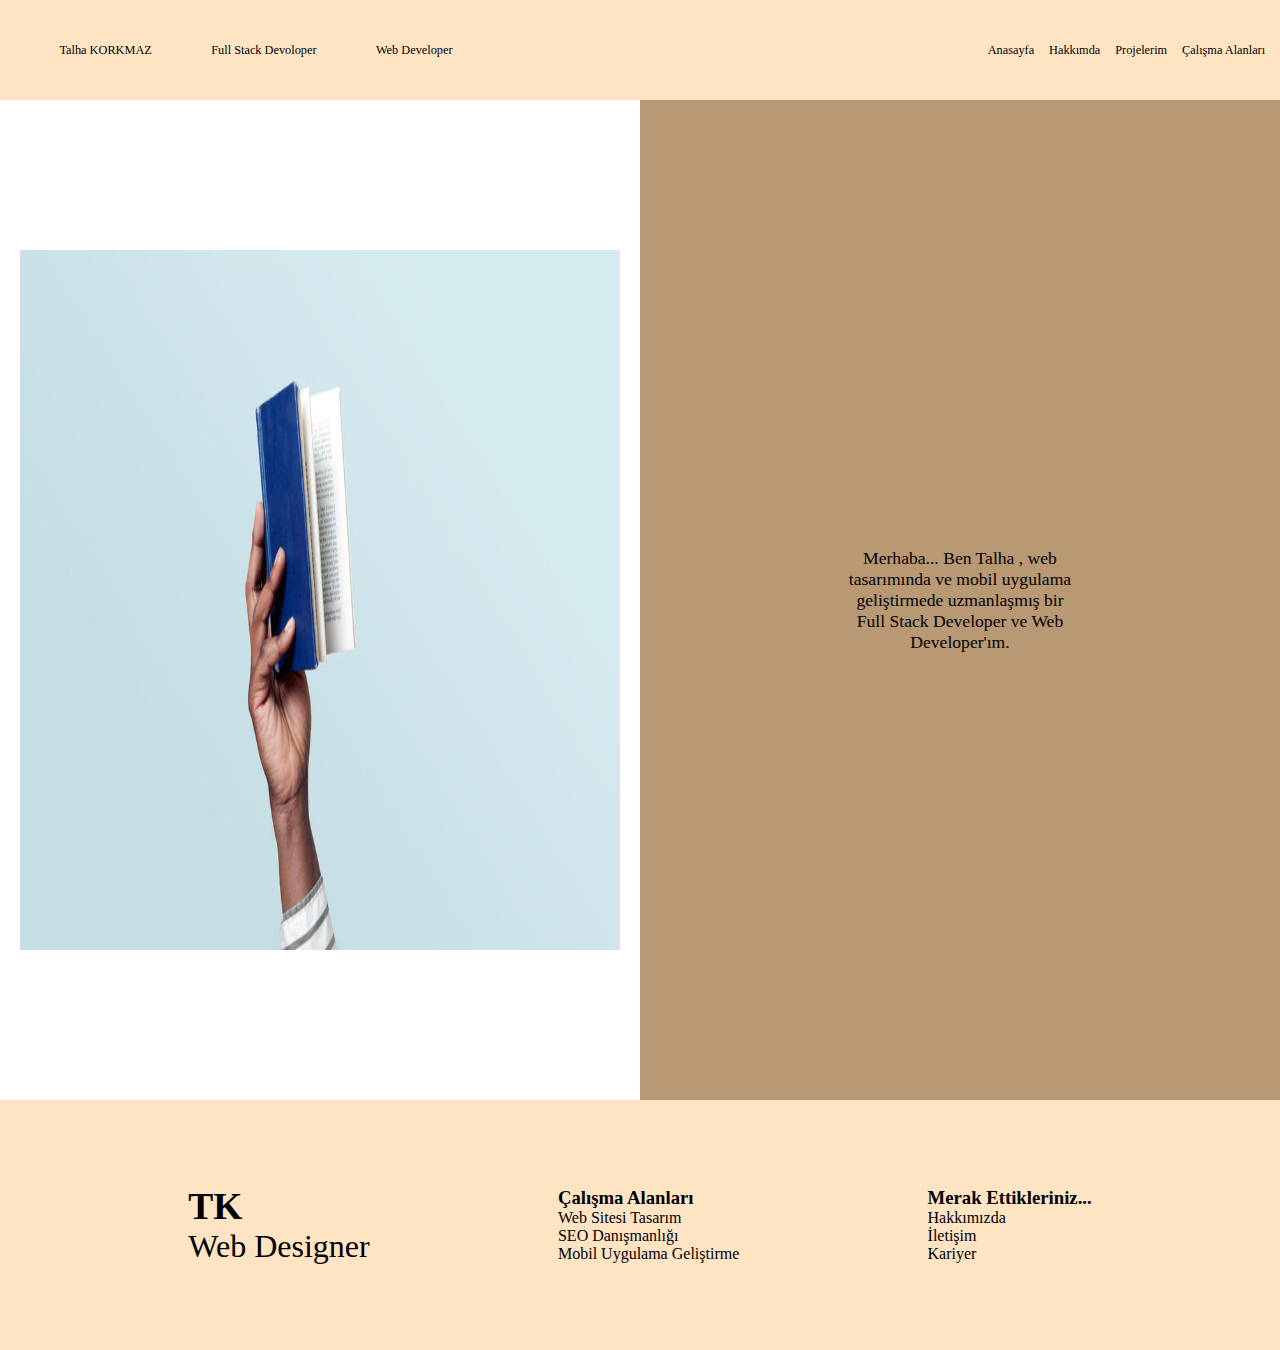
<file: index.html>
<!DOCTYPE html>
<html lang="en">
<head>
  <meta charset="UTF-8">
  <meta http-equiv="X-UA-Compatible" content="IE=edge">
  <meta name="viewport" content="width=device-width, initial-scale=1.0">
  <title>Anasayfa</title>
  <link rel="stylesheet" href="./style.css">

</head>
<body>
  <div class="container">

    <nav>

      <div class="left">

        <ul id="left">
          <li id="özel"><a href="./index.html">Talha KORKMAZ</a></li>
          <li>Full Stack Devoloper</li>
          <li>Web Developer</li>
        </ul>
        
      </div>

      <div class="right">

        <ul id="right">
          <li><a href="./index.html">Anasayfa</a></li>
          <li><a href="./hakkimda.html">Hakkımda</a></li>
          <li><a href="./projeler.html">Projelerim</a></li>
          <li><a href="./calisma-alanları.html">Çalışma Alanları</a></li>
        </ul>

      </div>

    </nav>

    <div class="content">

      <div class="firstcontent">
        <div class="img-1">
          <img id="img-1" src="./images/p3.jpg" alt="img-1">
        </div>
      </div>

      <div class="secondcontent">

        <div class="main">
          
          <p id="ilkp"> Merhaba... 
            Ben Talha , web tasarımında ve mobil uygulama geliştirmede uzmanlaşmış bir Full Stack Developer ve Web Developer'ım. 
          </p>
          
        </div>

      </div>

    </div>





    <footer>

      <div class="footer">
        
        <ul class="footertasarım">
          <li><a href="./index.html"><h3>TK</h3></a></li>
          <li>Web Designer</li>
        </ul>

        <ul>
          <li><a href="./calisma-alanları.html"><h3>Çalışma Alanları</h3></a></li>
          <li><a href="#">Web Sitesi Tasarım</a></li>
          <li><a href="#">SEO Danışmanlığı</a></li>
          <li><a href="#">Mobil Uygulama Geliştirme</a></li>
        </ul>

        <ul>
          <li><h3>Merak Ettikleriniz...</h3></li>
          <li><a href="./hakkimda.html">Hakkımızda</a></li>
          <li><a href="#">İletişim</a></li>
          <li><a href="#">Kariyer</a></li>
        </ul>
      </div>

    </footer>





  </div>
</body>
</html>
</file>
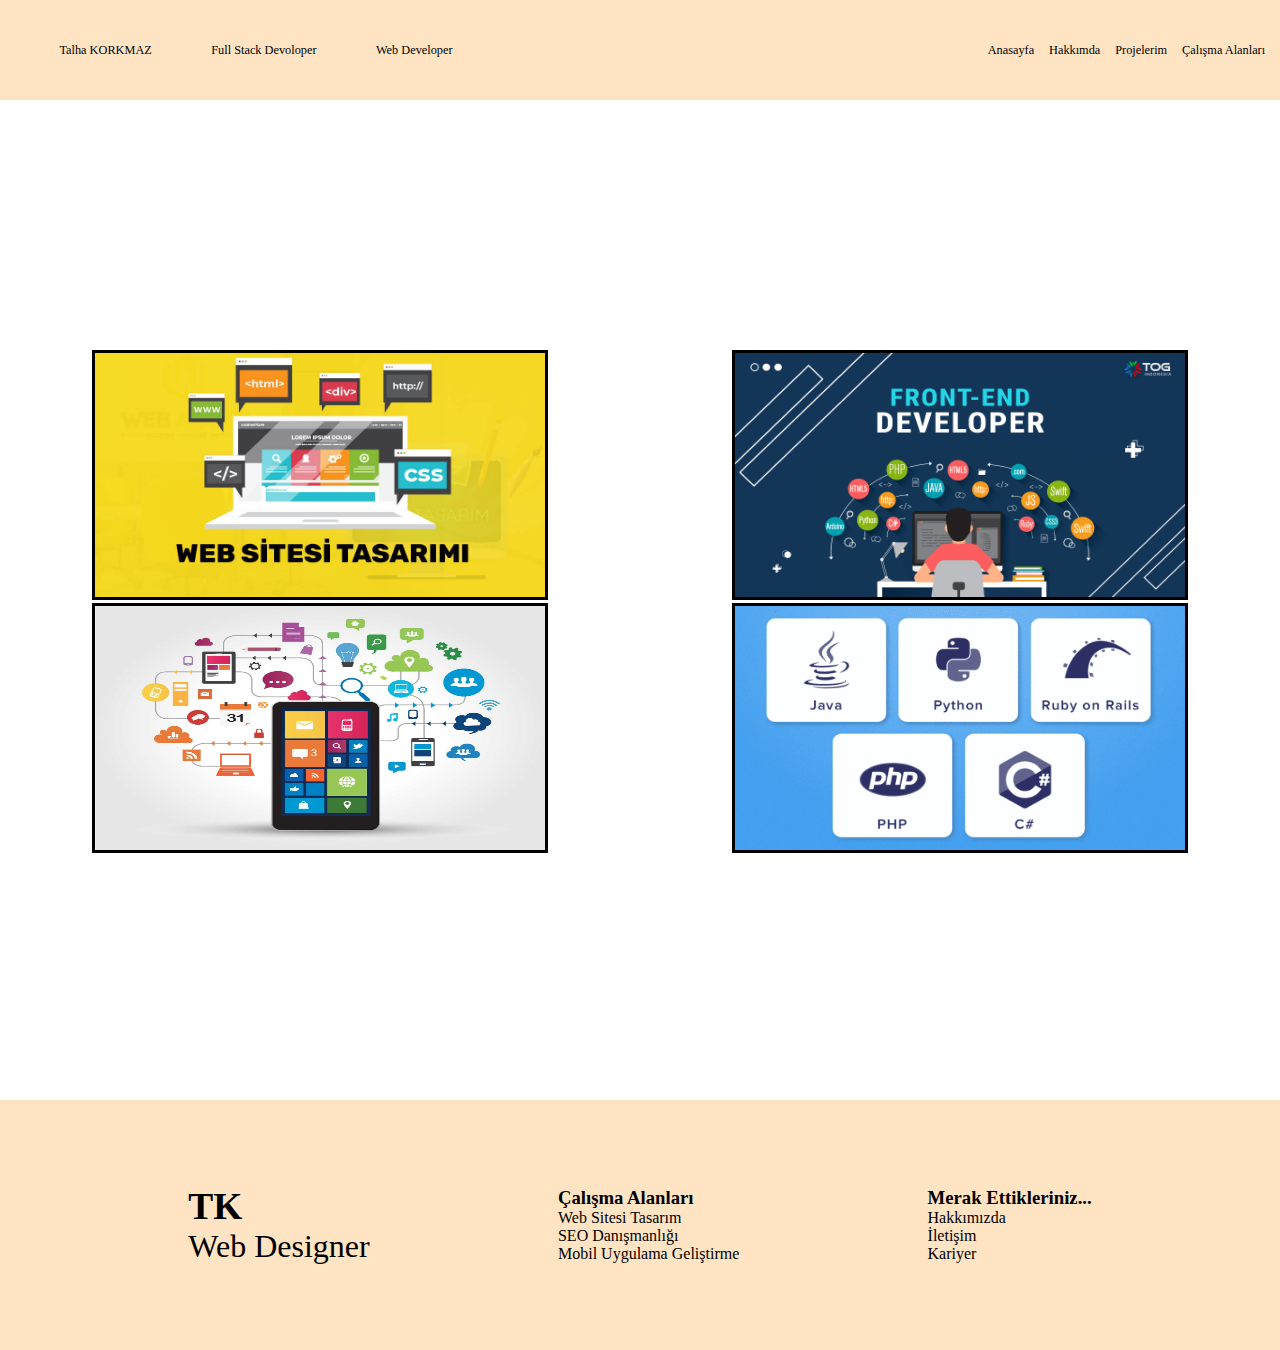
<file: calisma-alanları.html>
<!DOCTYPE html>
<html lang="en">
<head>
  <meta charset="UTF-8">
  <meta http-equiv="X-UA-Compatible" content="IE=edge">
  <meta name="viewport" content="width=device-width, initial-scale=1.0">
  <title>Çalışma Alanları</title>
  <link rel="stylesheet" href="./style.css">

</head>
<body>
  <div class="container">

    <nav>

      <div class="left">

        <ul id="left">
          <li id="özel"><a href="./index.html">Talha KORKMAZ</a></li>
          <li>Full Stack Devoloper</li>
          <li>Web Developer</li>
        </ul>
        
      </div>

      <div class="right">

        <ul id="right">
          <li><a href="./index.html">Anasayfa</a></li>
          <li><a href="./hakkimda.html">Hakkımda</a></li>
          <li><a href="./projeler.html">Projelerim</a></li>
          <li><a href="./calisma-alanları.html">Çalışma Alanları</a></li>
        </ul>

      </div>

    </nav>

    <div class="hizmetler">

      <div class="ilkicerik">
        
        <div class="birincibolum">
          <img id="websitetasarimi" src="./images/websitetasarimi.jpg" alt="websitetasarimi">
        </div>
        
        <div class="ikincibolum">
          <img id="uygulamagelistirme" src="./images/mobil-uygulama-gelistirme.jpg" alt="mobil-uygulama-gelistirme">                 
        </div>
      
      </div>

      <div class="ikinciicerik">

        <div class="ucuncubolum">
        <img id="front-end-developer" src="./images/front-end-developer.jpg" alt="front-end-developer">          
        </div>
        
        <div class="dorduncubolum">
          <img id="back-end" src="./images/backend.png" alt="back-end">         
        </div>
      
      </div>

    </div>





    <footer>

      <div class="footer">
        
        <ul class="footertasarım">
          <li><a href="./index.html"><h3>TK</h3></a></li>
          <li>Web Designer</li>
        </ul>

        <ul>
          <li><a href="./calisma-alanları.html"><h3>Çalışma Alanları</h3></a></li>
          <li><a href="#">Web Sitesi Tasarım</a></li>
          <li><a href="#">SEO Danışmanlığı</a></li>
          <li><a href="#">Mobil Uygulama Geliştirme</a></li>
        </ul>

        <ul>
          <li><h3>Merak Ettikleriniz...</h3></li>
          <li><a href="./hakkimda.html">Hakkımızda</a></li>
          <li><a href="#">İletişim</a></li>
          <li><a href="#">Kariyer</a></li>
        </ul>
      </div>

    </footer>





  </div>
</body>
</html>
</file>
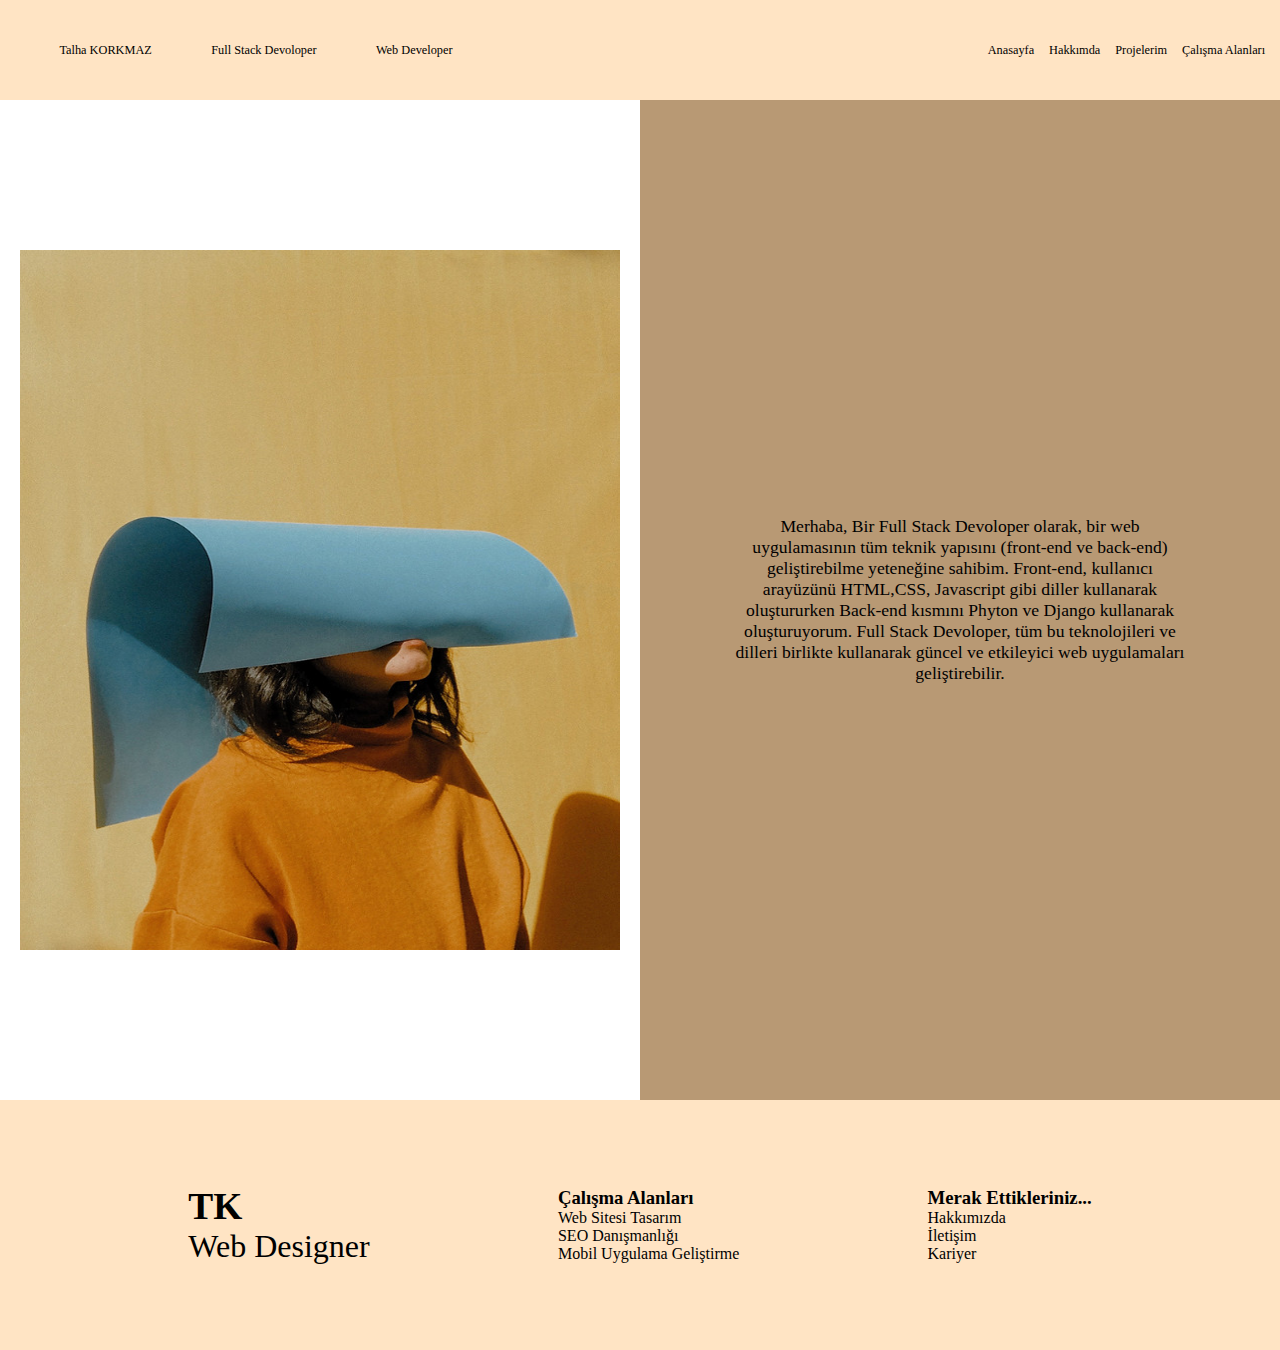
<file: hakkimda.html>
<!DOCTYPE html>
<html lang="en">
<head>
  <meta charset="UTF-8">
  <meta http-equiv="X-UA-Compatible" content="IE=edge">
  <meta name="viewport" content="width=device-width, initial-scale=1.0">
  <title>Hakkımda</title>
  <link rel="stylesheet" href="./style.css">

</head>
<body>
  <div class="container">

    <nav>

      <div class="left">

        <ul id="left">
          <li id="özel"><a href="./index.html">Talha KORKMAZ</a></li>
          <li>Full Stack Devoloper</li>
          <li>Web Developer</li>
        </ul>
        
      </div>

      <div class="right">

        <ul id="right">
          <li><a href="./index.html">Anasayfa</a></li>
          <li><a href="./hakkimda.html">Hakkımda</a></li>
          <li><a href="./projeler.html">Projelerim</a></li>
          <li><a href="./calisma-alanları.html">Çalışma Alanları</a></li>
        </ul>

      </div>

    </nav>

    <div class="content">

      <div class="firstcontent">

        <div class="img-1">
          <img id="img-1" src="./images/p2.jpg" alt="img-2">
        </div>

      </div>

      <div class="secondcontent">

        <div class="main">
          
          <p id="ikincip"> Merhaba,
            Bir Full Stack Devoloper olarak, bir web uygulamasının tüm teknik yapısını (front-end ve back-end) geliştirebilme yeteneğine sahibim.
            Front-end, kullanıcı arayüzünü HTML,CSS, Javascript gibi diller kullanarak oluştururken Back-end kısmını Phyton ve Django kullanarak oluşturuyorum.
            Full Stack Devoloper, tüm bu teknolojileri ve dilleri birlikte kullanarak güncel ve etkileyici web uygulamaları geliştirebilir.
          </p>
          
        </div>

      </div>

    </div>





    <footer>

      <div class="footer">
        
        <ul class="footertasarım">
          <li><a href="./index.html"><h3>TK</h3></a></li>
          <li>Web Designer</li>
        </ul>

        <ul>
          <li><a href="./calisma-alanları.html"><h3>Çalışma Alanları</h3></a></li>
          <li><a href="#">Web Sitesi Tasarım</a></li>
          <li><a href="#">SEO Danışmanlığı</a></li>
          <li><a href="#">Mobil Uygulama Geliştirme</a></li>
        </ul>

        <ul>
          <li><h3>Merak Ettikleriniz...</h3></li>
          <li><a href="./hakkimda.html">Hakkımızda</a></li>
          <li><a href="#">İletişim</a></li>
          <li><a href="#">Kariyer</a></li>
        </ul>
      </div>

    </footer>





  </div>
</body>
</html>
</file>
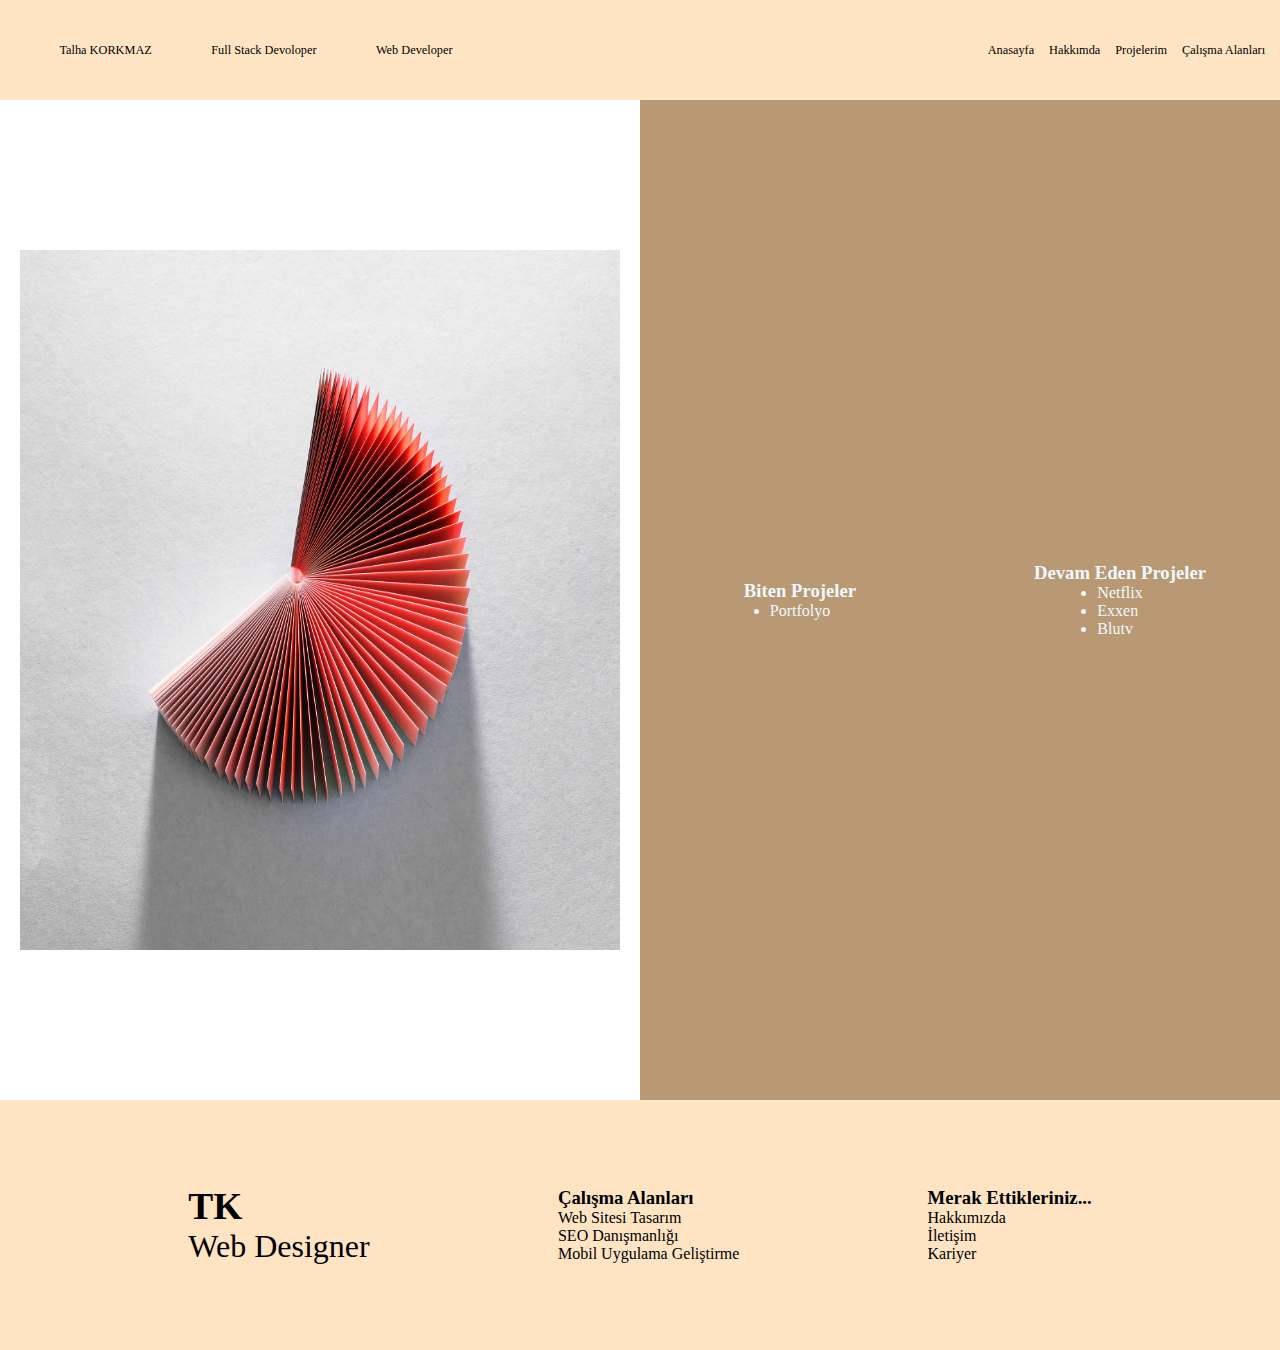
<file: projeler.html>
<!DOCTYPE html>
<html lang="en">
<head>
  <meta charset="UTF-8">
  <meta http-equiv="X-UA-Compatible" content="IE=edge">
  <meta name="viewport" content="width=device-width, initial-scale=1.0">
  <title>Projeler</title>
  <link rel="stylesheet" href="./style.css">

</head>
<body>
  <div class="container">

    <nav>

      <div class="left">

        <ul id="left">
          <li id="özel"><a href="./index.html">Talha KORKMAZ</a></li>
          <li>Full Stack Devoloper</li>
          <li>Web Developer</li>
        </ul>
        
      </div>

      <div class="right">

        <ul id="right">
          <li><a href="./index.html">Anasayfa</a></li>
          <li><a href="./hakkimda.html">Hakkımda</a></li>
          <li><a href="./projeler.html">Projelerim</a></li>
          <li><a href="./calisma-alanları.html">Çalışma Alanları</a></li>
        </ul>
        
      </div>

    </nav>

    <div class="content">

      <div class="firstcontent">

        <div class="img-1">
          <img id="img-1" src="./images/p1.jpg" alt="img-3">
        </div>
        
      </div>

      <div class="secondcontent">

        <div class="ilkmain">
          
          <h3>Biten Projeler</h3>
          
          <ul>
            <a href="./index.html"><li>Portfolyo</li></a>
          </ul>

        </div>

        <div class="ikincimain">

          <h3>Devam Eden Projeler</h3>
          
          <ul>
            <a href="#"><li>Netflix</li></a>
            <a href="#"><li>Exxen</li></a>
            <a href="#"><li>Blutv</li></a>
            
          </ul>

        </div>

      </div>

    </div>





    <footer>

      <div class="footer">
        
        <ul class="footertasarım">
          <li><a href="./index.html"><h3>TK</h3></a></li>
          <li>Web Designer</li>
        </ul>

        <ul>
          <li><a href="./calisma-alanları.html"><h3>Çalışma Alanları</h3></a></li>
          <li><a href="#">Web Sitesi Tasarım</a></li>
          <li><a href="#">SEO Danışmanlığı</a></li>
          <li><a href="#">Mobil Uygulama Geliştirme</a></li>
        </ul>

        <ul>
          <li><h3>Merak Ettikleriniz...</h3></li>
          <li><a href="./hakkimda.html">Hakkımızda</a></li>
          <li><a href="#">İletişim</a></li>
          <li><a href="#">Kariyer</a></li>
        </ul>
      </div>

    </footer>





  </div>
</body>
</html>
</file>
<file: style.css>
*{
    margin: 0;
    padding: 0;
    box-sizing: border-box;
}
.container{
    display: flex;
    flex-direction: column;
}
nav{
    display: flex;
    width: 100%;
    height: 100px;
    background-color: bisque;
}
nav ul{
    display: flex;
    list-style: none;
    font-size: 0.77rem;
}
@media screen and (max-width:700px){
    nav{
        display: flex;
    }
    nav ul{
        display: flex;
        flex-direction: column;
        font-size: 0.5rem;
    }
    #ilkp{
        display: flex;
        justify-content: center;
        align-items: center;
    }
    .secondcontent{
        padding-left: 20px;
    }
    footer{
        justify-content: center;
        align-items: center;
        width: 100%;
        font-size: 0.5rem;
    }
    footer ul{
        font-size: 0.5rem;
    }
    .footertasarım li{
        font-size: 0.9rem;
    }
}
.left{
    display: flex;
    justify-content: space-evenly;
    align-items: center;
    width: 40%;
}
#left{
    display: flex;
    justify-content: space-evenly;
    align-items: center;
    width: 100%;
}
.right{
    display: flex;
    justify-content: end;
    width: 60%;
}
#right{
    display: flex;
    justify-content: space-evenly;
    align-items: center;
    width: 40%;
}
#özel{
    font-family: fantasy;
}
a{
    text-decoration: none;
    color: black;
}
a:hover{
    color: burlywood;
    border-top: 3px solid;
}
.footer{
    display: flex;
    justify-content: space-evenly;
    align-items: center;
    height: 250px;
    background-color: bisque;
}
.footer ul{list-style: none;}
.footertasarım{
    font-size: 2rem;
    font-family: fantasy;
}
.content{
    display: flex;
}
.firstcontent{
    display: flex;
    width: 50%;
    height: 1000px;
    background-color: white;
}
.img-1{
    display: flex;
    justify-content: center;
    align-items: center;
    width: 100%;
}
#img-1{
    width: 600px;
    height: 700px;
}
.secondcontent{
    display: flex;
    width: 50%;
    height: 1000px;
    background-color: rgb(184, 153, 116);
}
.main{
    display: flex;
    justify-content: center;
    align-items: center;
    text-align: center;
    width: 100%;
}
#ilkp{
    width: 37%;
    font-family: fantasy;
    font-size: 1.1rem;
}
#ikincip{
    width: 71%;
    font-family: fantasy;
    font-size: 1.1rem;
}
@media screen and (max-width:700px){
    #ikincip{
        width: 85%;
        font-size: 0.5rem;
    }
    .hizmetler{
        display: flex;
        flex-direction: column;
    }
    .ilkicerik{
        margin: 85px;
    }
    .ikinciicerik{
        margin: 85px;
    }
}
.ilkmain{
    display: flex;
    flex-direction: column;
    width: 50%;
    justify-content: center;
    align-items: center;
    font-family: fantasy;
    color: aliceblue;
}
.ilkmain ul li{color: aliceblue;}
.ilkmain ul li:hover{
    color: burlywood;
    border-top: 3px solid;
}
.ikincimain{
    display: flex;
    flex-direction: column;
    width: 50%;
    justify-content: center;
    align-items: center;
    font-family: fantasy;
    color: aliceblue;
}
.ikincimain ul li{color: aliceblue;}
.ikincimain ul li:hover{
    color: burlywood;
    border-top: 3px solid;
}
.ilkicerik{
    display: flex;
    flex-direction: column;
    justify-content: center;
    align-items: center;
    width: 50%;
    height: 1000px;
    background-color: white;
}
.birincibolum{
    display: flex;
    width: 456px;
    height: 250px;
    border: 3px solid;
    margin: 3px;
}
.ikincibolum{
    display: flex;
    width: 456px;
    height: 250px;
    border: 3px solid;
}
#websitetasarimi{
    width: 450px;
    height: 244px;
    transition: 0.5s;
    margin: 0px;
}
#websitetasarimi:hover{
    transform: scale(1.2);
    background-color: black;
    z-index: 2;
}
#uygulamagelistirme{
    width: 450px;
    height: 244px;
    transition: 0.5s;
    margin: 0px;
}
#uygulamagelistirme:hover{
    transform: scale(1.2);
    background-color: black;
    z-index: 2;
}
#front-end-developer{
    width: 450px;
    height: 244px;
    transition: 0.5s;
    margin: 0px;
}
#front-end-developer:hover{
    transform: scale(1.2);
    background-color: black;
    z-index: 2;
}
#back-end{
    width: 450px;
    height: 244px;
    transition: 0.5s;
    margin: 0px;
}
#back-end:hover{
    transform: scale(1.2);
    background-color: black;
    z-index: 2;
}
.ikinciicerik{
    display: flex;
    flex-direction: column;
    justify-content: center;
    align-items: center;
    width: 50%;
    height: 1000px;
}
.ucuncubolum{
    display: flex;
    width: 456px;
    height: 250px;
    border: 3px solid;
    margin: 3px;
}
.dorduncubolum{
    display: flex;
    width: 456px;
    height: 250px;
    border: 3px solid;
}
.hizmetler{
    display: flex;
}
</file>
